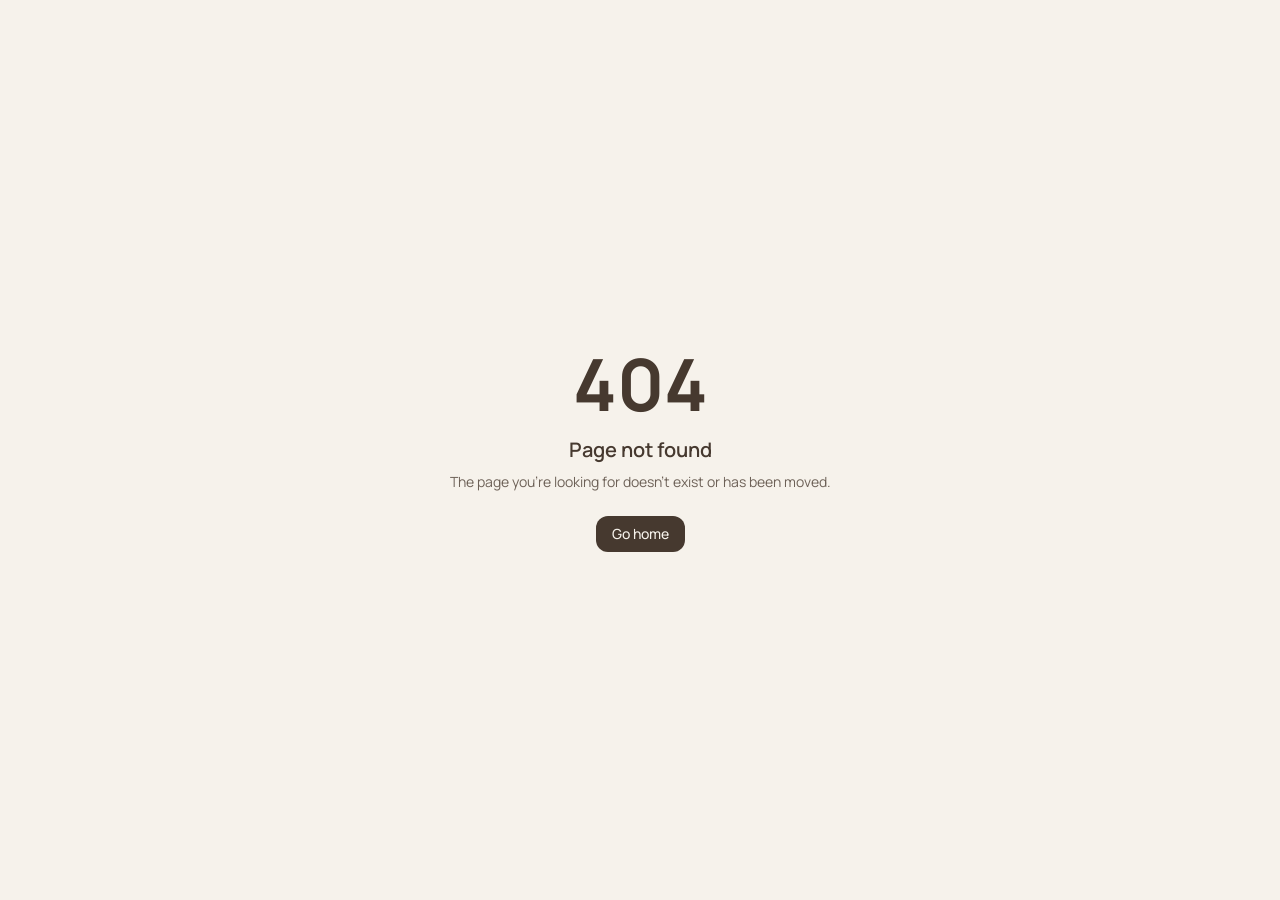
<file: index.html>
<!DOCTYPE html><html lang="cs"><head><meta charSet="utf-8"/><meta name="viewport" content="width=device-width, initial-scale=1"/><link rel="preload" as="image" href="/assets/an-pastry-logo-C0cWuP0o.svg"/><link rel="preload" as="image" href="/assets/1-P2IKE8R8.jpg" fetchPriority="high"/><link rel="preload" as="image" href="/assets/2-DgBPNrMw.jpg"/><link rel="stylesheet" href="/assets/styles-onFq5y-1.css" data-precedence="default"/><link rel="stylesheet" href="https://fonts.googleapis.com/css2?family=Cormorant+Garamond:ital,wght@0,500;0,600;1,500&amp;family=Manrope:wght@400;500;600&amp;display=swap" data-precedence="default"/><title>An Pastry | Kavárna, pečivo a dorty v Braníku</title><meta name="description" content="An Pastry v pražském Braníku: káva, nápoje, pečivo, dezerty a dorty na zakázku. Najdete nás na Branické 147/65."/><meta property="og:title" content="An Pastry | Kavárna, pečivo a dorty v Braníku"/><meta property="og:description" content="An Pastry v pražském Braníku: káva, nápoje, pečivo, dezerty a dorty na zakázku. Najdete nás na Branické 147/65."/><meta property="og:type" content="website"/><meta name="twitter:card" content="summary_large_image"/><link rel="modulepreload" href="/assets/index-Djjig4eO.js"/><link rel="modulepreload" href="/assets/routes-DFH7Un5r.js"/><link rel="preconnect" href="https://fonts.googleapis.com"/><link rel="preconnect" href="https://fonts.gstatic.com" crossorigin="anonymous"/><link rel="icon" href="/assets/an-pastry-logo-C0cWuP0o.svg" type="image/svg+xml"/><link rel="canonical" href="https://anpastry.cz/"><meta name="robots" content="noindex,nofollow"></head><body><!--$--><div id="top" class="min-h-screen bg-background text-foreground"><header class="sticky top-0 z-40 border-b border-border/70 bg-background/90 backdrop-blur"><div class="container-site flex h-20 items-center justify-between gap-4 md:h-24"><a href="#top" class="inline-flex shrink-0 items-center" aria-label="An Pastry"><img src="/assets/an-pastry-logo-C0cWuP0o.svg" alt="An Pastry" class="h-14 w-auto object-contain md:h-16"/></a><nav class="hidden items-center gap-7 lg:flex" aria-label="Main"><a href="#o-nas" class="nav-link">O nás</a><a href="#nabidka" class="nav-link">Co u nás najdete</a><a href="#dorty" class="nav-link">Dorty na zakázku</a><a href="#oslavy" class="nav-link">Salónek a oslavy</a><a href="#galerie" class="nav-link">Galerie</a><a href="#recenze" class="nav-link">Ohlasy hostů</a><a href="#kontakt" class="nav-link">Kontakt</a></nav><div class="flex items-center gap-3"><div class="flex rounded-full border border-border p-0.5 text-xs font-medium" role="group" aria-label="Language"><button aria-pressed="true" class="rounded-full px-2.5 py-1 uppercase transition-colors bg-primary text-primary-foreground">CZ</button><button aria-pressed="false" class="rounded-full px-2.5 py-1 uppercase transition-colors text-muted-foreground hover:text-foreground">EN</button></div><button class="lg:hidden" aria-expanded="false" aria-controls="mobile-nav" aria-label="Menu"><svg xmlns="http://www.w3.org/2000/svg" width="24" height="24" viewBox="0 0 24 24" fill="none" stroke="currentColor" stroke-width="2" stroke-linecap="round" stroke-linejoin="round" class="lucide lucide-menu h-5 w-5" aria-hidden="true"><path d="M4 5h16"></path><path d="M4 12h16"></path><path d="M4 19h16"></path></svg></button></div></div></header><main><section class="container-site grid items-center gap-10 pb-20 pt-10 md:grid-cols-12 md:pt-16"><div class="md:col-span-6 lg:col-span-5"><p class="eyebrow">An Pastry · Praha 4 — Braník</p><h1 data-reveal-heading="true" class="mt-5 font-display text-5xl leading-[1.02] md:text-6xl lg:text-7xl">Zastavte se na něco dobrého.</h1><p class="mt-6 max-w-md text-lg leading-relaxed text-muted-foreground">Káva, dezerty, pečivo a příjemné posezení v pražském Braníku. Připravujeme také dorty na zakázku a nabízíme salónek k pronájmu pro oslavy.</p><div class="mt-9 flex flex-wrap gap-3"><a href="#nabidka" class="btn-primary">Prohlédnout nabídku<svg xmlns="http://www.w3.org/2000/svg" width="24" height="24" viewBox="0 0 24 24" fill="none" stroke="currentColor" stroke-width="2" stroke-linecap="round" stroke-linejoin="round" class="lucide lucide-arrow-right h-4 w-4" aria-hidden="true"><path d="M5 12h14"></path><path d="m12 5 7 7-7 7"></path></svg></a><a href="#kontakt" class="btn-outline">Kde nás najdete</a></div></div><div class="relative md:col-span-6 lg:col-span-7"><div class="relative aspect-[4/5] overflow-hidden rounded-2xl bg-secondary md:aspect-[5/6] lg:ml-10"><img src="/assets/1-P2IKE8R8.jpg" alt="Dezert zdobený květinami" class="absolute inset-0 h-full w-full object-cover" fetchPriority="high"/><video class="absolute inset-0 h-full w-full object-cover" autoPlay="" muted="" loop="" playsInline="" preload="metadata" poster="/assets/1-P2IKE8R8.jpg" aria-label="Video z An Pastry"><source src="/assets/flowers_approved_720-CZFEWRhc.mp4" media="(max-width: 767px)" type="video/mp4"/><source src="/assets/flover_approved_1080-D4hW85Hb.mp4" type="video/mp4"/></video><div class="pointer-events-none absolute inset-0 bg-gradient-to-t from-black/20 via-transparent to-transparent"></div></div><div class="photo-card absolute -bottom-8 -left-2 hidden w-44 border-4 border-background shadow-soft sm:block lg:w-56"><img src="/assets/2-DgBPNrMw.jpg" alt="Káva a větrníčky ve slunci" class="aspect-square w-full object-cover"/></div></div></section><section id="o-nas" class="section bg-secondary"><div class="container-site grid gap-10 md:grid-cols-12 md:items-center"><div class="photo-card aspect-[4/3] md:col-span-5"><img src="/assets/4-CO_4CYXF.jpg" alt="Interiér kavárny" loading="lazy" class="h-full w-full object-cover"/></div><div class="md:col-span-6 md:col-start-7"><p class="eyebrow">O nás</p><h2 data-reveal-heading="true" class="section-title">Malá radost během dne</h2><p class="mt-6 text-lg leading-relaxed text-muted-foreground">Chvíle u kávy, něco sladkého ke stolu nebo zastávka cestou domů. V An Pastry najdete místo pro příjemné posezení i výběr pečiva a dezertů.</p></div></div></section><section id="nabidka" class="section"><div class="container-site"><div class="max-w-xl"><p class="eyebrow">Co u nás najdete</p><h2 data-reveal-heading="true" class="section-title">Na co se můžete těšit</h2><p class="mt-4 text-muted-foreground">Vyberte si podle chuti.</p></div><ul class="mt-12 grid gap-5 md:grid-cols-3"><li class="rounded-2xl border border-border bg-card p-8 transition-shadow hover:shadow-soft"><svg xmlns="http://www.w3.org/2000/svg" width="24" height="24" viewBox="0 0 24 24" fill="none" stroke="currentColor" stroke-width="1.5" stroke-linecap="round" stroke-linejoin="round" class="lucide lucide-coffee h-6 w-6 text-sage" aria-hidden="true"><path d="M10 2v2"></path><path d="M14 2v2"></path><path d="M16 8a1 1 0 0 1 1 1v8a4 4 0 0 1-4 4H7a4 4 0 0 1-4-4V9a1 1 0 0 1 1-1h14a4 4 0 1 1 0 8h-1"></path><path d="M6 2v2"></path></svg><h3 class="mt-6 font-display text-2xl">Káva a nápoje</h3><p class="mt-3 text-muted-foreground">Pro chvíle zastavení i příjemné setkání.</p></li><li class="rounded-2xl border border-border bg-card p-8 transition-shadow hover:shadow-soft"><svg xmlns="http://www.w3.org/2000/svg" width="24" height="24" viewBox="0 0 24 24" fill="none" stroke="currentColor" stroke-width="1.5" stroke-linecap="round" stroke-linejoin="round" class="lucide lucide-croissant h-6 w-6 text-sage" aria-hidden="true"><path d="M10.2 18H4.774a1.5 1.5 0 0 1-1.352-.97 11 11 0 0 1 .132-6.487"></path><path d="M18 10.2V4.774a1.5 1.5 0 0 0-.97-1.352 11 11 0 0 0-6.486.132"></path><path d="M18 5a4 3 0 0 1 4 3 2 2 0 0 1-2 2 10 10 0 0 0-5.139 1.42"></path><path d="M5 18a3 4 0 0 0 3 4 2 2 0 0 0 2-2 10 10 0 0 1 1.42-5.14"></path><path d="M8.709 2.554a10 10 0 0 0-6.155 6.155 1.5 1.5 0 0 0 .676 1.626l9.807 5.42a2 2 0 0 0 2.718-2.718l-5.42-9.807a1.5 1.5 0 0 0-1.626-.676"></path></svg><h3 class="mt-6 font-display text-2xl">Pečivo a dezerty</h3><p class="mt-3 text-muted-foreground">Něco sladkého ke kávě i jen tak pro radost.</p></li><li class="rounded-2xl border border-border bg-card p-8 transition-shadow hover:shadow-soft"><svg xmlns="http://www.w3.org/2000/svg" width="24" height="24" viewBox="0 0 24 24" fill="none" stroke="currentColor" stroke-width="1.5" stroke-linecap="round" stroke-linejoin="round" class="lucide lucide-cake h-6 w-6 text-sage" aria-hidden="true"><path d="M20 21v-8a2 2 0 0 0-2-2H6a2 2 0 0 0-2 2v8"></path><path d="M4 16s.5-1 2-1 2.5 2 4 2 2.5-2 4-2 2.5 2 4 2 2-1 2-1"></path><path d="M2 21h20"></path><path d="M7 8v3"></path><path d="M12 8v3"></path><path d="M17 8v3"></path><path d="M7 4h.01"></path><path d="M12 4h.01"></path><path d="M17 4h.01"></path></svg><h3 class="mt-6 font-display text-2xl">Dorty na zakázku</h3><p class="mt-3 text-muted-foreground">Dorty pro příležitosti, na kterých vám záleží.</p></li></ul></div></section><section id="dorty" class="section bg-primary text-primary-foreground"><div class="container-site grid gap-10 md:grid-cols-2 md:items-center"><div class="grid grid-cols-2 gap-4"><div class="photo-card aspect-[3/4]"><img src="/assets/3-Dai9qJyh.jpg" alt="Matcha a jahodový dort" loading="lazy" class="h-full w-full object-cover"/></div><div class="photo-card mt-10 aspect-[3/4]"><img src="/assets/5-C99wqohk.jpg" alt="Latte a jahodový dezert" loading="lazy" class="h-full w-full object-cover"/></div></div><div class="md:pl-8"><p class="eyebrow text-sand">Dorty na zakázku</p><h2 data-reveal-heading="true" class="section-title">Dorty na zakázku</h2><p class="mt-6 max-w-md text-lg leading-relaxed opacity-80">Hledáte dort pro svou příležitost? Podívejte se na naši tvorbu a ozvěte se nám přes Instagram.</p><a href="https://www.instagram.com/anpastry_cz/" target="_blank" rel="noopener noreferrer" class="btn-light mt-9"><svg xmlns="http://www.w3.org/2000/svg" width="24" height="24" viewBox="0 0 24 24" fill="none" stroke="currentColor" stroke-width="2" stroke-linecap="round" stroke-linejoin="round" class="lucide lucide-instagram h-4 w-4" aria-hidden="true"><rect width="20" height="20" x="2" y="2" rx="5" ry="5"></rect><path d="M16 11.37A4 4 0 1 1 12.63 8 4 4 0 0 1 16 11.37z"></path><line x1="17.5" x2="17.51" y1="6.5" y2="6.5"></line></svg>Napsat na Instagram</a></div></div></section><section class="section"><div class="container-site grid gap-10 md:grid-cols-12 md:items-center"><div class="md:col-span-5"><h2 data-reveal-heading="true" class="section-title">Pohodové posezení v Braníku</h2><p class="mt-6 text-lg leading-relaxed text-muted-foreground">Zastavte se u nás na kávu a dezert. K posezení patří také krytá zahrádka.</p></div><div class="photo-card aspect-[16/10] md:col-span-6 md:col-start-7"><img src="/assets/6-BXTJIYYO.jpg" alt="Latte a pečivo na dřevěném tácu" loading="lazy" class="h-full w-full object-cover"/></div></div></section><section id="oslavy" class="section bg-secondary"><div class="container-site grid gap-10 md:grid-cols-12 md:items-center"><div class="md:col-span-6"><p class="eyebrow">Salónek a oslavy</p><h2 data-reveal-heading="true" class="section-title">Salónek pro oslavy a setkání</h2><p class="mt-6 max-w-lg text-lg leading-relaxed text-muted-foreground">Chystáte narozeniny, rodinnou oslavu nebo setkání s přáteli? V An Pastry je možné pronajmout salónek pro soukromou oslavu. Napište nám a domluvte se na podrobnostech.</p><p class="mt-4 max-w-lg leading-relaxed text-muted-foreground">Pro chvíle u kávy je k dispozici také krytá zahrádka.</p><a href="#kontakt" class="btn-primary mt-8">Napsat nám<svg xmlns="http://www.w3.org/2000/svg" width="24" height="24" viewBox="0 0 24 24" fill="none" stroke="currentColor" stroke-width="2" stroke-linecap="round" stroke-linejoin="round" class="lucide lucide-arrow-right h-4 w-4" aria-hidden="true"><path d="M5 12h14"></path><path d="m12 5 7 7-7 7"></path></svg></a></div><div class="photo-card aspect-[4/3] md:col-span-5 md:col-start-8"><img src="/assets/4-CO_4CYXF.jpg" alt="Interiér kavárny" loading="lazy" class="h-full w-full object-cover"/></div></div></section><section id="galerie" class="section bg-secondary"><div class="container-site"><div class="mb-12 flex flex-wrap items-end justify-between gap-6"><div><p class="eyebrow">Galerie</p><h2 data-reveal-heading="true" class="section-title">Nahlédněte k nám</h2><p class="mt-4 text-muted-foreground">Káva, dezerty a okamžiky z An Pastry.</p></div><a href="https://www.instagram.com/anpastry_cz/" target="_blank" rel="noopener noreferrer" class="btn-outline"><svg xmlns="http://www.w3.org/2000/svg" width="24" height="24" viewBox="0 0 24 24" fill="none" stroke="currentColor" stroke-width="2" stroke-linecap="round" stroke-linejoin="round" class="lucide lucide-instagram h-4 w-4" aria-hidden="true"><rect width="20" height="20" x="2" y="2" rx="5" ry="5"></rect><path d="M16 11.37A4 4 0 1 1 12.63 8 4 4 0 0 1 16 11.37z"></path><line x1="17.5" x2="17.51" y1="6.5" y2="6.5"></line></svg>Více na Instagramu</a></div><ul class="grid grid-cols-2 gap-3 md:grid-cols-3 md:gap-5 [grid-auto-flow:dense]"><li class="row-span-2"><button type="button" class="photo-card group block h-full w-full focus-visible:outline-2 focus-visible:outline-offset-2 focus-visible:outline-ring" aria-label="Zvětšit fotografii: Dezert zdobený květinami"><img src="/assets/1-P2IKE8R8.jpg" alt="Dezert zdobený květinami" loading="lazy" decoding="async" class="w-full object-cover h-full min-h-64 md:min-h-[34rem]"/></button></li><li class=""><button type="button" class="photo-card group block h-full w-full focus-visible:outline-2 focus-visible:outline-offset-2 focus-visible:outline-ring" aria-label="Zvětšit fotografii: Káva a větrníčky ve slunci"><img src="/assets/2-DgBPNrMw.jpg" alt="Káva a větrníčky ve slunci" loading="lazy" decoding="async" class="w-full object-cover aspect-[4/5] md:aspect-square"/></button></li><li class=""><button type="button" class="photo-card group block h-full w-full focus-visible:outline-2 focus-visible:outline-offset-2 focus-visible:outline-ring" aria-label="Zvětšit fotografii: Matcha a jahodový dort"><img src="/assets/3-Dai9qJyh.jpg" alt="Matcha a jahodový dort" loading="lazy" decoding="async" class="w-full object-cover aspect-[4/5] md:aspect-square"/></button></li><li class=""><button type="button" class="photo-card group block h-full w-full focus-visible:outline-2 focus-visible:outline-offset-2 focus-visible:outline-ring" aria-label="Zvětšit fotografii: Interiér kavárny"><img src="/assets/4-CO_4CYXF.jpg" alt="Interiér kavárny" loading="lazy" decoding="async" class="w-full object-cover aspect-[4/5] md:aspect-square"/></button></li><li class="row-span-2"><button type="button" class="photo-card group block h-full w-full focus-visible:outline-2 focus-visible:outline-offset-2 focus-visible:outline-ring" aria-label="Zvětšit fotografii: Latte a jahodový dezert"><img src="/assets/5-C99wqohk.jpg" alt="Latte a jahodový dezert" loading="lazy" decoding="async" class="w-full object-cover h-full min-h-64 md:min-h-[34rem]"/></button></li><li class=""><button type="button" class="photo-card group block h-full w-full focus-visible:outline-2 focus-visible:outline-offset-2 focus-visible:outline-ring" aria-label="Zvětšit fotografii: Latte a pečivo na dřevěném tácu"><img src="/assets/6-BXTJIYYO.jpg" alt="Latte a pečivo na dřevěném tácu" loading="lazy" decoding="async" class="w-full object-cover aspect-[4/5] md:aspect-square"/></button></li></ul></div></section><section id="recenze" class="section"><div class="container-site"><p class="eyebrow">Ohlasy hostů</p><h2 class="section-title" data-reveal-heading="true">Co říkají naši hosté</h2><p class="mt-4 max-w-2xl text-muted-foreground">Výběr pěti pozitivních hodnocení z Map Google.</p><div role="region" aria-roledescription="carousel" aria-label="Co říkají naši hosté" class="mx-auto mt-10 max-w-3xl rounded-3xl border border-border bg-card px-6 py-10 text-center shadow-soft md:px-12 md:py-14"><div class="flex justify-center gap-1 text-berry" aria-label="5 z 5 hvězdiček"><svg xmlns="http://www.w3.org/2000/svg" width="24" height="24" viewBox="0 0 24 24" fill="currentColor" stroke="currentColor" stroke-width="2" stroke-linecap="round" stroke-linejoin="round" class="lucide lucide-star h-5 w-5" aria-hidden="true"><path d="M11.525 2.295a.53.53 0 0 1 .95 0l2.31 4.679a2.123 2.123 0 0 0 1.595 1.16l5.166.756a.53.53 0 0 1 .294.904l-3.736 3.638a2.123 2.123 0 0 0-.611 1.878l.882 5.14a.53.53 0 0 1-.771.56l-4.618-2.428a2.122 2.122 0 0 0-1.973 0L6.396 21.01a.53.53 0 0 1-.77-.56l.881-5.139a2.122 2.122 0 0 0-.611-1.879L2.16 9.795a.53.53 0 0 1 .294-.906l5.165-.755a2.122 2.122 0 0 0 1.597-1.16z"></path></svg><svg xmlns="http://www.w3.org/2000/svg" width="24" height="24" viewBox="0 0 24 24" fill="currentColor" stroke="currentColor" stroke-width="2" stroke-linecap="round" stroke-linejoin="round" class="lucide lucide-star h-5 w-5" aria-hidden="true"><path d="M11.525 2.295a.53.53 0 0 1 .95 0l2.31 4.679a2.123 2.123 0 0 0 1.595 1.16l5.166.756a.53.53 0 0 1 .294.904l-3.736 3.638a2.123 2.123 0 0 0-.611 1.878l.882 5.14a.53.53 0 0 1-.771.56l-4.618-2.428a2.122 2.122 0 0 0-1.973 0L6.396 21.01a.53.53 0 0 1-.77-.56l.881-5.139a2.122 2.122 0 0 0-.611-1.879L2.16 9.795a.53.53 0 0 1 .294-.906l5.165-.755a2.122 2.122 0 0 0 1.597-1.16z"></path></svg><svg xmlns="http://www.w3.org/2000/svg" width="24" height="24" viewBox="0 0 24 24" fill="currentColor" stroke="currentColor" stroke-width="2" stroke-linecap="round" stroke-linejoin="round" class="lucide lucide-star h-5 w-5" aria-hidden="true"><path d="M11.525 2.295a.53.53 0 0 1 .95 0l2.31 4.679a2.123 2.123 0 0 0 1.595 1.16l5.166.756a.53.53 0 0 1 .294.904l-3.736 3.638a2.123 2.123 0 0 0-.611 1.878l.882 5.14a.53.53 0 0 1-.771.56l-4.618-2.428a2.122 2.122 0 0 0-1.973 0L6.396 21.01a.53.53 0 0 1-.77-.56l.881-5.139a2.122 2.122 0 0 0-.611-1.879L2.16 9.795a.53.53 0 0 1 .294-.906l5.165-.755a2.122 2.122 0 0 0 1.597-1.16z"></path></svg><svg xmlns="http://www.w3.org/2000/svg" width="24" height="24" viewBox="0 0 24 24" fill="currentColor" stroke="currentColor" stroke-width="2" stroke-linecap="round" stroke-linejoin="round" class="lucide lucide-star h-5 w-5" aria-hidden="true"><path d="M11.525 2.295a.53.53 0 0 1 .95 0l2.31 4.679a2.123 2.123 0 0 0 1.595 1.16l5.166.756a.53.53 0 0 1 .294.904l-3.736 3.638a2.123 2.123 0 0 0-.611 1.878l.882 5.14a.53.53 0 0 1-.771.56l-4.618-2.428a2.122 2.122 0 0 0-1.973 0L6.396 21.01a.53.53 0 0 1-.77-.56l.881-5.139a2.122 2.122 0 0 0-.611-1.879L2.16 9.795a.53.53 0 0 1 .294-.906l5.165-.755a2.122 2.122 0 0 0 1.597-1.16z"></path></svg><svg xmlns="http://www.w3.org/2000/svg" width="24" height="24" viewBox="0 0 24 24" fill="currentColor" stroke="currentColor" stroke-width="2" stroke-linecap="round" stroke-linejoin="round" class="lucide lucide-star h-5 w-5" aria-hidden="true"><path d="M11.525 2.295a.53.53 0 0 1 .95 0l2.31 4.679a2.123 2.123 0 0 0 1.595 1.16l5.166.756a.53.53 0 0 1 .294.904l-3.736 3.638a2.123 2.123 0 0 0-.611 1.878l.882 5.14a.53.53 0 0 1-.771.56l-4.618-2.428a2.122 2.122 0 0 0-1.973 0L6.396 21.01a.53.53 0 0 1-.77-.56l.881-5.139a2.122 2.122 0 0 0-.611-1.879L2.16 9.795a.53.53 0 0 1 .294-.906l5.165-.755a2.122 2.122 0 0 0 1.597-1.16z"></path></svg></div><div class="review-swap mt-8"><p class="font-display text-2xl leading-snug md:text-3xl">Útulný rodinný podnik. Větrník, mangový dort i vegetariánské bánh mì udělaly skvělý dojem.</p><p class="mt-7 text-sm font-semibold tracking-wide">Huyen</p><p class="mt-2 text-xs text-muted-foreground">Redakčně zkrácené shrnutí recenze</p></div><div class="mt-10 flex items-center justify-center gap-6"><button type="button" aria-label="Předchozí recenze" class="rounded-full border border-border p-3 transition-colors hover:bg-secondary focus-visible:outline-2 focus-visible:outline-offset-2 focus-visible:outline-ring"><svg xmlns="http://www.w3.org/2000/svg" width="24" height="24" viewBox="0 0 24 24" fill="none" stroke="currentColor" stroke-width="2" stroke-linecap="round" stroke-linejoin="round" class="lucide lucide-chevron-left h-5 w-5" aria-hidden="true"><path d="m15 18-6-6 6-6"></path></svg></button><span class="min-w-14 text-sm tabular-nums text-muted-foreground">1<!-- --> / <!-- -->5</span><button type="button" aria-label="Další recenze" class="rounded-full border border-border p-3 transition-colors hover:bg-secondary focus-visible:outline-2 focus-visible:outline-offset-2 focus-visible:outline-ring"><svg xmlns="http://www.w3.org/2000/svg" width="24" height="24" viewBox="0 0 24 24" fill="none" stroke="currentColor" stroke-width="2" stroke-linecap="round" stroke-linejoin="round" class="lucide lucide-chevron-right h-5 w-5" aria-hidden="true"><path d="m9 18 6-6-6-6"></path></svg></button></div><a href="https://www.google.com/maps/search/?api=1&amp;query=An%20Pastry%20Branick%C3%A1%20147%2F65&amp;query_place_id=ChIJE-Kj1nOVC0cRxSEGhXouMms" target="_blank" rel="noopener noreferrer" class="mt-7 inline-block text-sm font-semibold text-berry underline underline-offset-4 hover:text-foreground">Všechny recenze na Googlu</a></div></div></section><section id="kontakt" class="section"><div class="container-site"><p class="eyebrow">Kontakt</p><h2 data-reveal-heading="true" class="section-title">Najdete nás v Braníku</h2><div class="mt-12 grid gap-6 lg:grid-cols-2"><div class="rounded-2xl border border-border bg-card p-6 md:p-8"><h3 class="font-display text-3xl">Napište nám</h3><p class="mt-2 leading-relaxed text-muted-foreground">Máte dotaz na dort, salónek nebo něco dalšího? Napište nám.</p><form class="mt-7 space-y-4" aria-label="Napište nám"><div class="grid gap-4 sm:grid-cols-2"><label class="block text-sm font-medium">Jméno<input type="text" required="" maxLength="120" autoComplete="name" class="mt-2 w-full rounded-xl border border-border bg-background px-4 py-3 text-base outline-offset-2 focus-visible:outline-2 focus-visible:outline-ring" name="name"/></label><label class="block text-sm font-medium">E-mail<input type="email" required="" maxLength="254" autoComplete="email" class="mt-2 w-full rounded-xl border border-border bg-background px-4 py-3 text-base outline-offset-2 focus-visible:outline-2 focus-visible:outline-ring" name="email"/></label></div><label class="block text-sm font-medium">Telefon (nepovinné)<input type="tel" maxLength="40" autoComplete="tel" class="mt-2 w-full rounded-xl border border-border bg-background px-4 py-3 text-base outline-offset-2 focus-visible:outline-2 focus-visible:outline-ring" name="phone"/></label><label class="block text-sm font-medium">Vaše zpráva<textarea name="message" required="" rows="5" minLength="5" maxLength="5000" class="mt-2 w-full resize-y rounded-xl border border-border bg-background px-4 py-3 text-base outline-offset-2 focus-visible:outline-2 focus-visible:outline-ring"></textarea></label><div class="hidden" aria-hidden="true"><label>Leave this blank <input type="text" tabindex="-1" autoComplete="off" name="_company_site"/></label></div><button type="submit" class="btn-primary disabled:opacity-60">Odeslat zprávu<svg xmlns="http://www.w3.org/2000/svg" width="24" height="24" viewBox="0 0 24 24" fill="none" stroke="currentColor" stroke-width="2" stroke-linecap="round" stroke-linejoin="round" class="lucide lucide-arrow-right h-4 w-4" aria-hidden="true"><path d="M5 12h14"></path><path d="m12 5 7 7-7 7"></path></svg></button><div role="status" aria-live="polite" class="min-h-5 text-sm"></div></form></div><div class="rounded-2xl border border-border bg-card p-6 md:p-8"><h3 class="font-display text-3xl">Kde nás najdete</h3><div class="mt-5 overflow-hidden rounded-xl bg-secondary"><iframe src="https://www.google.com/maps?q=Branick%C3%A1%20147%2F65%2C%20147%2000%20Praha%204%20%E2%80%93%20Bran%C3%ADk&amp;output=embed" title="Kde nás najdete" loading="eager" referrerPolicy="no-referrer-when-downgrade" allowFullScreen="" class="h-72 w-full border-0 md:h-80"></iframe></div><div class="mt-6 flex items-start gap-3"><svg xmlns="http://www.w3.org/2000/svg" width="24" height="24" viewBox="0 0 24 24" fill="none" stroke="currentColor" stroke-width="1.5" stroke-linecap="round" stroke-linejoin="round" class="lucide lucide-map-pin mt-1 h-5 w-5 shrink-0 text-berry" aria-hidden="true"><path d="M20 10c0 4.993-5.539 10.193-7.399 11.799a1 1 0 0 1-1.202 0C9.539 20.193 4 14.993 4 10a8 8 0 0 1 16 0"></path><circle cx="12" cy="10" r="3"></circle></svg><div><p class="eyebrow">Adresa</p><p class="mt-2 leading-relaxed">Branická 147/65, 147 00 Praha 4 – Braník</p></div></div><div class="mt-6 space-y-4 border-t border-border pt-5"><div><p class="eyebrow">E-mail</p><a class="mt-1 inline-block break-all underline underline-offset-4 hover:text-primary" href="mailto:anpastry19@gmail.com">anpastry19@gmail.com</a></div><div><p class="eyebrow">Telefon</p><a class="mt-1 inline-block underline underline-offset-4 hover:text-primary" href="tel:+420777437388">+420 777437388</a></div><div><p class="eyebrow">Otevírací doba</p><p class="mt-2">Pondělí–pátek<!-- -->: <!-- -->09:00–19:00</p><p>Sobota–neděle<!-- -->: <!-- -->09:15–19:00</p><p class="mt-1 text-xs text-muted-foreground">Otevírací dobu doporučujeme před návštěvou ověřit.</p></div><div><p class="eyebrow">Rozvoz</p><p class="mt-1">Foodora</p></div></div><div class="mt-6 flex flex-wrap gap-3"><a href="https://www.google.com/maps/search/?api=1&amp;query=Branick%C3%A1%20147%2F65%2C%20147%2000%20Praha%204%20%E2%80%93%20Bran%C3%ADk" target="_blank" rel="noopener noreferrer" class="btn-primary">Zobrazit cestu<svg xmlns="http://www.w3.org/2000/svg" width="24" height="24" viewBox="0 0 24 24" fill="none" stroke="currentColor" stroke-width="2" stroke-linecap="round" stroke-linejoin="round" class="lucide lucide-arrow-right h-4 w-4" aria-hidden="true"><path d="M5 12h14"></path><path d="m12 5 7 7-7 7"></path></svg></a><a href="https://www.instagram.com/anpastry_cz/" target="_blank" rel="noopener noreferrer" class="btn-outline"><svg xmlns="http://www.w3.org/2000/svg" width="24" height="24" viewBox="0 0 24 24" fill="none" stroke="currentColor" stroke-width="2" stroke-linecap="round" stroke-linejoin="round" class="lucide lucide-instagram h-4 w-4" aria-hidden="true"><rect width="20" height="20" x="2" y="2" rx="5" ry="5"></rect><path d="M16 11.37A4 4 0 1 1 12.63 8 4 4 0 0 1 16 11.37z"></path><line x1="17.5" x2="17.51" y1="6.5" y2="6.5"></line></svg> Instagram</a></div></div></div></div></section></main><footer class="border-t border-border"><div class="container-site flex flex-col gap-4 py-10 text-sm text-muted-foreground md:flex-row md:items-center md:justify-between"><a href="#top" class="inline-flex shrink-0 items-center" aria-label="An Pastry"><img src="/assets/an-pastry-logo-C0cWuP0o.svg" alt="An Pastry" class="h-14 w-auto object-contain md:h-16"/></a><p class="font-display text-base italic">Káva, pečivo a malé radosti v Braníku.</p><p>© <!-- -->An Pastry</p></div></footer></div><script>(function(a,f){let l;try{l=JSON.parse(sessionStorage.getItem(a)||"{}")}catch{return}const n=l?.[f||history.state?.__TSR_key];let c=!1;for(const t in n){const e=n[t],o=e?.scrollX,s=e?.scrollY;if(Number.isFinite(o)&&Number.isFinite(s)){if(t==="window")scrollTo(o,s),c=!0;else if(t)try{const r=document.querySelector(t);r&&(r.scrollLeft=o,r.scrollTop=s)}catch{}}}if(c)return;const i=location.hash.slice(1);if(i){const t=history.state?.__hashScrollIntoViewOptions??!0;if(t){const e=document.getElementById(i);e&&e.scrollIntoView(t)}return}scrollTo(0,0)})("tsr-scroll-restoration-v1_3");document.currentScript.remove()</script><!--/$--><script data-tsr-stream-part="">(self.$R=self.$R||{})["tsr"]=[];self.$_TSR={h(){this.hydrated=!0,this.c()},e(){this.streamEnded=!0,this.c()},c(){this.hydrated&&this.streamEnded&&(delete self.$_TSR,delete self.$R.tsr)},p(e){this.initialized?e():this.buffer.push(e)},buffer:[]};$_TSR.router=($R=>$R[0]={manifest:$R[1]={routes:$R[2]={__root__:$R[3]={preloads:$R[4]=["/assets/index-Djjig4eO.js"],scripts:$R[5]=[$R[6]={attrs:$R[7]={type:"module",async:!0,src:"/assets/index-Djjig4eO.js"}}]},"/":$R[8]={preloads:$R[9]=["/assets/routes-DFH7Un5r.js"]}}},matches:$R[10]=[$R[11]={i:"__root__ ",u:1794980700082,s:"success",ssr:!0},$R[12]={i:"  ",u:1794980700082,s:"success",ssr:!0}]})($R["tsr"]);$_TSR.e();{let s=document.currentScript,p;while((p=s.previousElementSibling)&&p.hasAttribute('data-tsr-stream-part'))p.remove();s.remove()}</script><script type="module" async="" src="/assets/index-Djjig4eO.js"></script><script>document.currentScript.remove();/*$tsr-stream-boundary*/</script></body></html>
</file>
